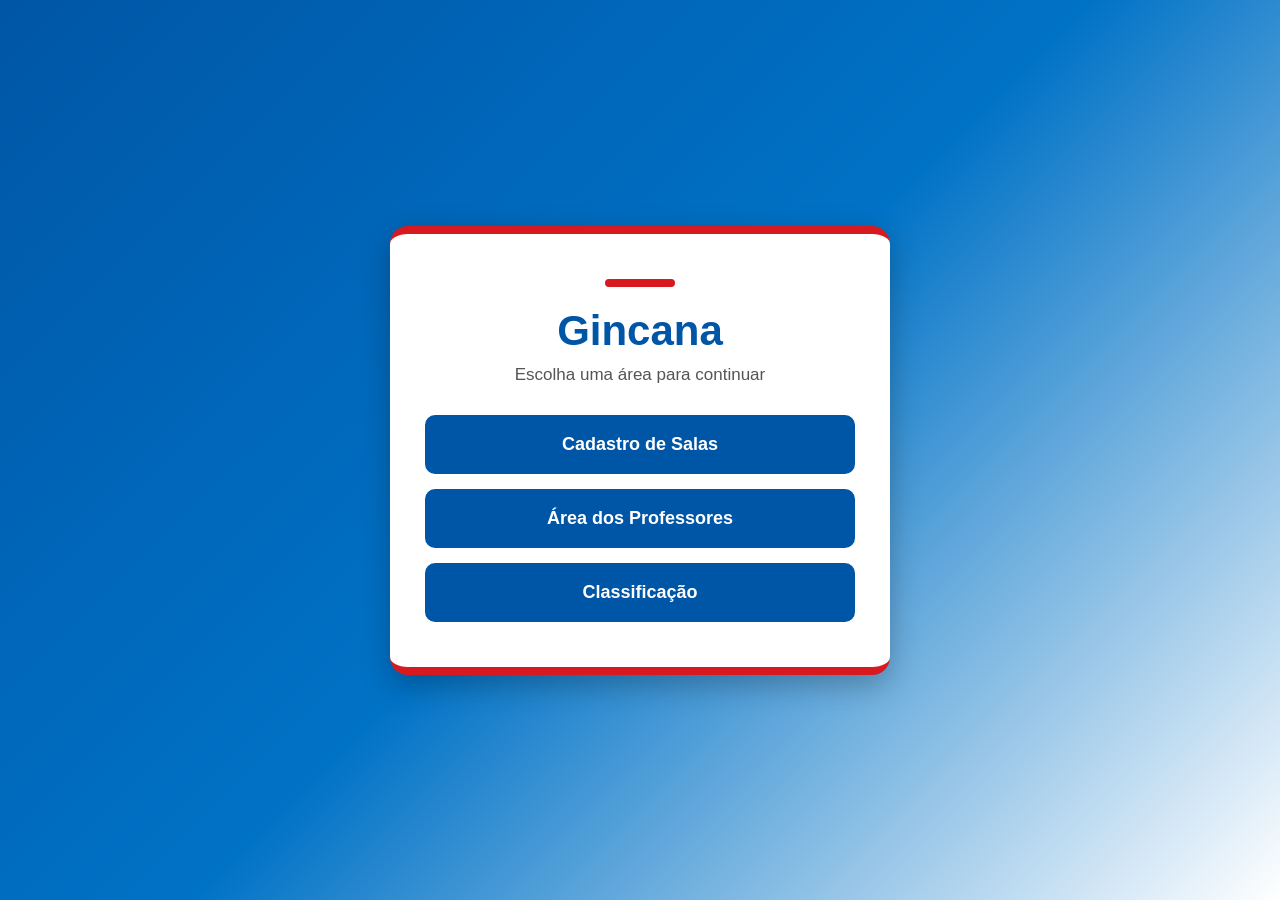
<file: index.html>
<!DOCTYPE html>
<html lang="pt-BR">
<head>
    <meta charset="UTF-8">
    <meta name="viewport" content="width=device-width, initial-scale=1.0">

    <title>Gincana</title>

    <link rel="stylesheet" href="style2.css">
</head>

<body>

    <main class="pagina-inicial">

        <h1>Gincana</h1>

        <p class="subtitulo">
            Escolha uma área para continuar
        </p>

        <div class="menu-gincana">

            <a href="alunos.html" class="botao-menu">
                Cadastro de Salas
            </a>

            <a href="professores.html" class="botao-menu">
                Área dos Professores
            </a>

            <a href="classificacao.html" class="botao-menu">
                Classificação
            </a>

        </div>

    </main>

</body>
</html>
</file>
<file: style2.css>
* {
    box-sizing: border-box;
    margin: 0;
    padding: 0;
}

body {
    font-family: Arial, Helvetica, sans-serif;
    background: linear-gradient(135deg, #0056a6, #0072c6, #ffffff);
    min-height: 100vh;
    display: flex;
    justify-content: center;
    align-items: center;
    color: #222;
}

.pagina-inicial {
    width: 90%;
    max-width: 500px;
    background-color: #ffffff;
    padding: 45px 35px;
    border-radius: 18px;
    text-align: center;
    border-top: 8px solid #d71920;
    border-bottom: 8px solid #d71920;
    box-shadow: 0 10px 30px rgba(0, 0, 0, 0.25);
}

.pagina-inicial h1 {
    font-size: 42px;
    color: #0056a6;
    margin-bottom: 10px;
}

.subtitulo {
    font-size: 17px;
    color: #555;
    margin-bottom: 30px;
}

.menu-gincana {
    display: flex;
    flex-direction: column;
    gap: 15px;
}

.botao-menu {
    display: block;
    width: 100%;
    padding: 16px 20px;
    background-color: #0056a6;
    color: #ffffff;
    text-decoration: none;
    border-radius: 10px;
    font-size: 18px;
    font-weight: bold;
    border: 3px solid #0056a6;
    transition:
        background 0.2s ease,
        transform 0.2s ease,
        box-shadow 0.2s ease,
        border-color 0.2s ease;
}

.botao-menu:hover {
    background-color: #d71920;
    border-color: #d71920;
    transform: translateY(-2px);
    box-shadow: 0 5px 12px rgba(0, 0, 0, 0.25);
}

.botao-menu:active {
    transform: translateY(0);
}

.pagina-inicial::before {
    content: "";
    display: block;
    width: 70px;
    height: 8px;
    margin: 0 auto 20px;
    background-color: #d71920;
    border-radius: 5px;
}

@media (max-width: 600px) {
    .pagina-inicial {
        width: 92%;
        padding: 35px 25px;
    }

    .pagina-inicial h1 {
        font-size: 34px;
    }

    .subtitulo {
        font-size: 15px;
    }

    .botao-menu {
        font-size: 16px;
        padding: 14px 15px;
    }
}
</file>
